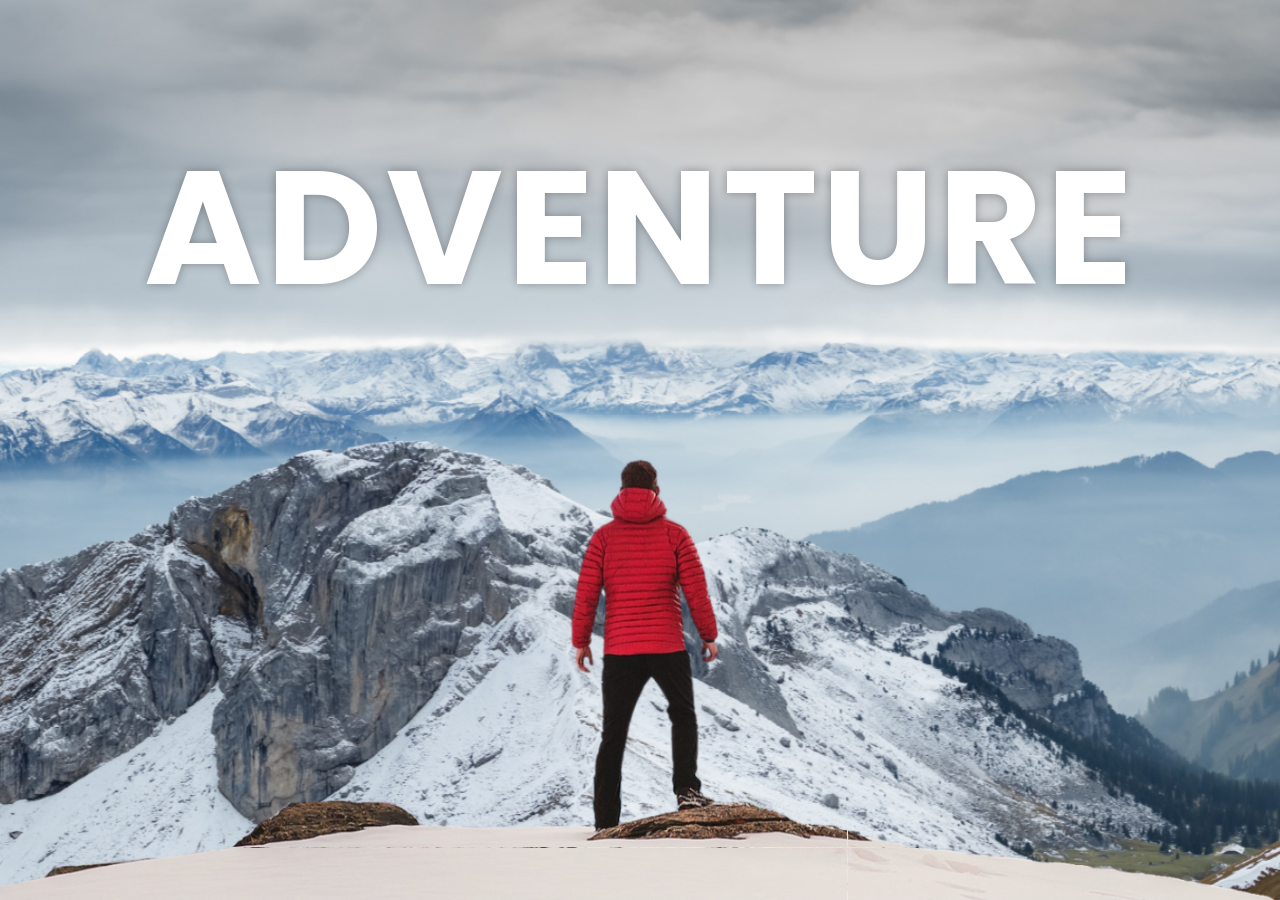
<file: parallax_website [code]/index.html>
<!DOCTYPE html>
<html lang="en">
<head>
    <meta charset="UTF-8">
    <meta http-equiv="X-UA-Compatible" content="IE=edge">
    <meta name="viewport" content="width=device-width, initial-scale=1.0">
    <title>parallax website</title>
    <link rel="icon" href="favicon.ico">
    <link rel="stylesheet" href="parallax.css">
</head>
<body>
    <div id="wrapper">
        <div id="parallax">
            <img src="background.png" alt="mountain-img" id="mountain-img">
            <img src="foreground.png" alt="kaka-img" id="kaka-img">
            <h1>ADVENTURE</h1>
        </div>
        <div id="container">
            <h2 id="adv_time">Adventure Time !</h2>
            <p class="text">
                Lorem ipsum dolor sit amet consectetur, adipisicing elit. Qui necessitatibus commodi alias? Veritatis, eligendi nisi. Amet exercitationem, recusandae dolore corrupti laborum aperiam repellendus natus voluptatem quam atque aliquam beatae. Odit deserunt nisi optio eveniet? Aliquam possimus molestiae, ullam illum accusamus autem accusantium! Voluptate laboriosam eum saepe ex veritatis est? Numquam eaque autem labore provident dolorum, velit omnis mollitia eos adipisci!
                <br><br>
                Lorem, ipsum dolor sit amet consectetur adipisicing elit. Ad, itaque hic tempore rem eveniet sed repudiandae molestiae magnam aut quod consequatur, harum, totam beatae fugiat ipsam? Explicabo, blanditiis quod similique fugiat fugit ea expedita deleniti doloribus, delectus perferendis, tempore amet maiores libero sapiente voluptatem reprehenderit? Illum alias commodi cupiditate corporis mollitia ab quaerat, ipsum est excepturi vitae a sunt optio.
            </p>

            <div class="bg bg1">
                <h2>BIKING</h2>
            </div>
            <p class="text">
                Lorem ipsum dolor sit amet consectetur, adipisicing elit. Qui necessitatibus commodi alias? Veritatis, eligendi nisi. Amet exercitationem, recusandae dolore corrupti laborum aperiam repellendus natus voluptatem quam atque aliquam beatae. Odit deserunt nisi optio eveniet? Aliquam possimus molestiae, ullam illum accusamus autem accusantium! Voluptate laboriosam eum saepe ex veritatis est? Numquam eaque autem labore provident dolorum, velit omnis mollitia eos adipisci!
                <br><br>
                Lorem, ipsum dolor sit amet consectetur adipisicing elit. Ad, itaque hic tempore rem eveniet sed repudiandae molestiae magnam aut quod consequatur, harum, totam beatae fugiat ipsam? Explicabo, blanditiis quod similique fugiat fugit ea expedita deleniti doloribus, delectus perferendis, tempore amet maiores libero sapiente voluptatem reprehenderit? Illum alias commodi cupiditate corporis mollitia ab quaerat, ipsum est excepturi vitae a sunt optio.
            </p>

            <div class="bg bg2">
                <h2>PARA GLIDING</h2>
            </div>
            <p class="text">
                Lorem ipsum dolor sit amet consectetur, adipisicing elit. Qui necessitatibus commodi alias? Veritatis, eligendi nisi. Amet exercitationem, recusandae dolore corrupti laborum aperiam repellendus natus voluptatem quam atque aliquam beatae. Odit deserunt nisi optio eveniet? Aliquam possimus molestiae, ullam illum accusamus autem accusantium! Voluptate laboriosam eum saepe ex veritatis est? Numquam eaque autem labore provident dolorum, velit omnis mollitia eos adipisci!
                <br><br>
                Lorem, ipsum dolor sit amet consectetur adipisicing elit. Ad, itaque hic tempore rem eveniet sed repudiandae molestiae magnam aut quod consequatur, harum, totam beatae fugiat ipsam? Explicabo, blanditiis quod similique fugiat fugit ea expedita deleniti doloribus, delectus perferendis, tempore amet maiores libero sapiente voluptatem reprehenderit? Illum alias commodi cupiditate corporis mollitia ab quaerat, ipsum est excepturi vitae a sunt optio.
            </p>

            <div class="bg bg3">
                <h2>SURFING</h2>
            </div>
            <p class="text">
                Lorem ipsum dolor sit amet consectetur, adipisicing elit. Qui necessitatibus commodi alias? Veritatis, eligendi nisi. Amet exercitationem, recusandae dolore corrupti laborum aperiam repellendus natus voluptatem quam atque aliquam beatae. Odit deserunt nisi optio eveniet? Aliquam possimus molestiae, ullam illum accusamus autem accusantium! Voluptate laboriosam eum saepe ex veritatis est? Numquam eaque autem labore provident dolorum, velit omnis mollitia eos adipisci!
                <br><br>
                Lorem, ipsum dolor sit amet consectetur adipisicing elit. Ad, itaque hic tempore rem eveniet sed repudiandae molestiae magnam aut quod consequatur, harum, totam beatae fugiat ipsam? Explicabo, blanditiis quod similique fugiat fugit ea expedita deleniti doloribus, delectus perferendis, tempore amet maiores libero sapiente voluptatem reprehenderit? Illum alias commodi cupiditate corporis mollitia ab quaerat, ipsum est excepturi vitae a sunt optio.
            </p>
        </div>
    </div>
</body>
</html>
</file>
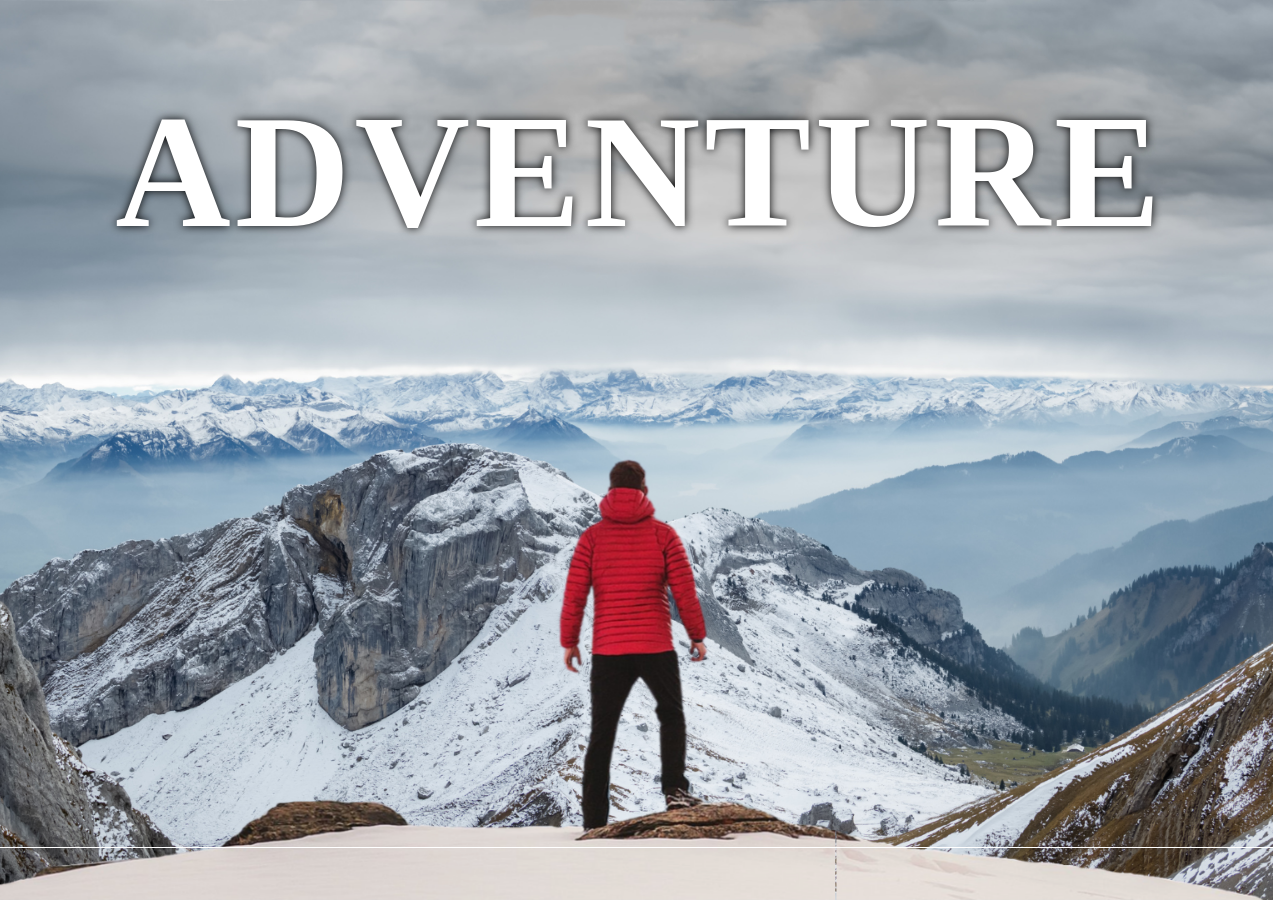
<file: paralax_website/paralax.html>
<!DOCTYPE html>
<html lang="en">
<head>
    <meta charset="UTF-8">
    <meta http-equiv="X-UA-Compatible" content="IE=edge">
    <meta name="viewport" content="width=device-width, initial-scale=1.0">
    <title>Paralax Web-Site</title>
    <link rel="stylesheet" href="paralax.css">
</head>
<body>
    <div id="wrapper">
        <div class="container">
            <img src="images/background.png" alt="background-image" class="background">
            <img src="images/foreground.png" alt="foreground-image" class="foreground">
            <h1>ADVENTURE</h1>
        </div>
        
        <section>
            <h2 class="secHeading">Adventure Time</h2>
            <p class="text">
                Lorem ipsum dolor sit amet consectetur, adipisicing elit. Qui necessitatibus commodi alias? Veritatis, eligendi nisi. Amet exercitationem, recusandae dolore corrupti laborum aperiam repellendus natus voluptatem quam atque aliquam beatae. Odit deserunt nisi optio eveniet? Aliquam possimus molestiae, ullam illum accusamus autem accusantium! Voluptate laboriosam eum saepe ex veritatis est? Numquam eaque autem labore provident dolorum, velit omnis mollitia eos adipisci!
                <br><br>
                Lorem ipsum dolor sit amet consectetur, adipisicing elit. Qui necessitatibus commodi alias? Veritatis, eligendi nisi. Amet exercitationem, recusandae dolore corrupti laborum aperiam repellendus natus voluptatem quam atque aliquam beatae. Odit deserunt nisi optio eveniet? Aliquam possimus molestiae, ullam illum accusamus autem accusantium! Voluptate laboriosam eum saepe ex veritatis est? Numquam eaque autem labore provident dolorum, velit omnis mollitia eos adipisci!
            </p>

            <div class="bg bg1">
                <h2 class="desc">BIKING</h2>
            </div>
            <p class="text">
                Lorem ipsum dolor sit amet consectetur, adipisicing elit. Qui necessitatibus commodi alias? Veritatis, eligendi nisi. Amet exercitationem, recusandae dolore corrupti laborum aperiam repellendus natus voluptatem quam atque aliquam beatae. Odit deserunt nisi optio eveniet? Aliquam possimus molestiae, ullam illum accusamus autem accusantium! Voluptate laboriosam eum saepe ex veritatis est? Numquam eaque autem labore provident dolorum, velit omnis mollitia eos adipisci!
                <br><br>
                Lorem ipsum dolor sit amet consectetur, adipisicing elit. Qui necessitatibus commodi alias? Veritatis, eligendi nisi. Amet exercitationem, recusandae dolore corrupti laborum aperiam repellendus natus voluptatem quam atque aliquam beatae. Odit deserunt nisi optio eveniet? Aliquam possimus molestiae, ullam illum accusamus autem accusantium! Voluptate laboriosam eum saepe ex veritatis est? Numquam eaque autem labore provident dolorum, velit omnis mollitia eos adipisci!
            </p>

            <div class="bg bg2">
                <h2 class="desc">PARA GLIDING</h2>
            </div>
            <p class="text">
                Lorem ipsum dolor sit amet consectetur, adipisicing elit. Qui necessitatibus commodi alias? Veritatis, eligendi nisi. Amet exercitationem, recusandae dolore corrupti laborum aperiam repellendus natus voluptatem quam atque aliquam beatae. Odit deserunt nisi optio eveniet? Aliquam possimus molestiae, ullam illum accusamus autem accusantium! Voluptate laboriosam eum saepe ex veritatis est? Numquam eaque autem labore provident dolorum, velit omnis mollitia eos adipisci!
                <br><br>
                Lorem ipsum dolor sit amet consectetur, adipisicing elit. Qui necessitatibus commodi alias? Veritatis, eligendi nisi. Amet exercitationem, recusandae dolore corrupti laborum aperiam repellendus natus voluptatem quam atque aliquam beatae. Odit deserunt nisi optio eveniet? Aliquam possimus molestiae, ullam illum accusamus autem accusantium! Voluptate laboriosam eum saepe ex veritatis est? Numquam eaque autem labore provident dolorum, velit omnis mollitia eos adipisci!
            </p>

            <div class="bg bg3">
                <h2 class="desc">SURFING</h2>
            </div>
            <p class="text">
                Lorem ipsum dolor sit amet consectetur, adipisicing elit. Qui necessitatibus commodi alias? Veritatis, eligendi nisi. Amet exercitationem, recusandae dolore corrupti laborum aperiam repellendus natus voluptatem quam atque aliquam beatae. Odit deserunt nisi optio eveniet? Aliquam possimus molestiae, ullam illum accusamus autem accusantium! Voluptate laboriosam eum saepe ex veritatis est? Numquam eaque autem labore provident dolorum, velit omnis mollitia eos adipisci!
                <br><br>
                Lorem ipsum dolor sit amet consectetur, adipisicing elit. Qui necessitatibus commodi alias? Veritatis, eligendi nisi. Amet exercitationem, recusandae dolore corrupti laborum aperiam repellendus natus voluptatem quam atque aliquam beatae. Odit deserunt nisi optio eveniet? Aliquam possimus molestiae, ullam illum accusamus autem accusantium! Voluptate laboriosam eum saepe ex veritatis est? Numquam eaque autem labore provident dolorum, velit omnis mollitia eos adipisci!
            </p>
        </section>
    </div>
</body>
</html>
</file>
<file: parallax_website [code]/parallax.css>
@import url('https://fonts.googleapis.com/css2?family=Poppins:wght@700&display=swap');
@import url('https://fonts.googleapis.com/css2?family=Poppins&display=swap');

*{
    margin: 0;
    padding: 0;
}

#wrapper{
    overflow-x: hidden;
    height: 100vh;
    perspective: 10px;
}

#parallax{
    transform-style: preserve-3d;
    position: relative;
    height: 100%;
    z-index: -1;
}

#parallax img{
    position: absolute;
    height: 100%;
    width: 100%;
    object-fit: cover;
}
#mountain-img{
    transform: translateZ(-40px) scale(6.7);
}
#kaka-img{
    transform: translateZ(-20px) scale(3);
}

h1{
    color: white;
    font-size: 10rem;
    font-family: Poppins,"sans-serif";
    text-align: center;
    position: relative;
    top: 12%;
    letter-spacing: 4px;
    text-shadow: 0px 0px 10px rgba(0, 0, 0, 0.3);
}

#container{
    background-color: #2D2D2D;
    padding: 5rem 0px;
    color: white;
}

#adv_time{
    padding: 0px 10rem;
    font-family: Poppins,"sans-serif";
    font-size: 5rem;
}

.text{
    margin: 5rem 0px;
    padding: 0px 10rem;
    font-size: 1.5rem;
    font-family: Poppins;
}

.bg{
    height: 500px;
    background-position: center;
    background-size: cover;
    background-attachment: fixed;
    display: flex;
    justify-content: center;
    align-items: center;
}

.bg1{
    background-image: url(sport-1.jpg);
}
.bg2{
    background-image: url(sport-2.jpg);
}
.bg3{
    background-image: url(sport-3.jpg);
}

.bg h2{
    color: black;
    font-size: 3.5rem;
    font-family: Poppins,"sans-serif";
    background-color: white;
    padding: 0.5rem 2.5rem;
}
</file>
<file: paralax_website/paralax.css>
*{
    margin: 0px;
    padding: 0px;
    box-sizing: border-box;
}

#wrapper{
    height:100vh;
    overflow-x: hidden;
    perspective: 10px;
}

.container{
    position: relative;   
    height: 100%;
    display: flex;
    justify-content: center;
    align-items: center;
    transform-style: preserve-3d;
    z-index: -1;
}
.background{
    transform: translateZ(-40px) scale(5);
}
.foreground{
    transform: translateZ(-20px) scale(3);
}
.background,.foreground{
    position: absolute;
    height: 100%;
    width: 100%;
    left: -35px;
    object-fit: cover;
    /* z-index: -1; */
}

h1{
    position: absolute;
    top: 5rem;
    font-size: 10rem;
    color: white;
    letter-spacing: 0.25rem;
    text-shadow: 0 0 10px black;
}

section{
    background-color: rgb(45, 45, 45);
    color: white;
    padding: 5rem 0;
}
.secHeading{
    font-size: 5rem;
    padding: 0 10rem;
}
.text{
    font-size: 1.5rem;
    padding: 0 10rem;
    margin: 5rem 0;
}

.bg{
    display: flex;
    justify-content: center;
    align-items: center;
    width: 100%;
    background-attachment: fixed;
    background-size: cover;
    background-position: center;
    height: 69vh;
}
.desc{
    background-color: white;
    color: black;
    font-size: 3.5rem;
    padding: 0.5rem 2.5rem;
}

.bg1{
    background-image: url(images/sport-1.jpg);
}
.bg2{
    background-image: url(images/sport-2.jpg);
}
.bg3{
    background-image: url(images/sport-3.jpg);
}
</file>
